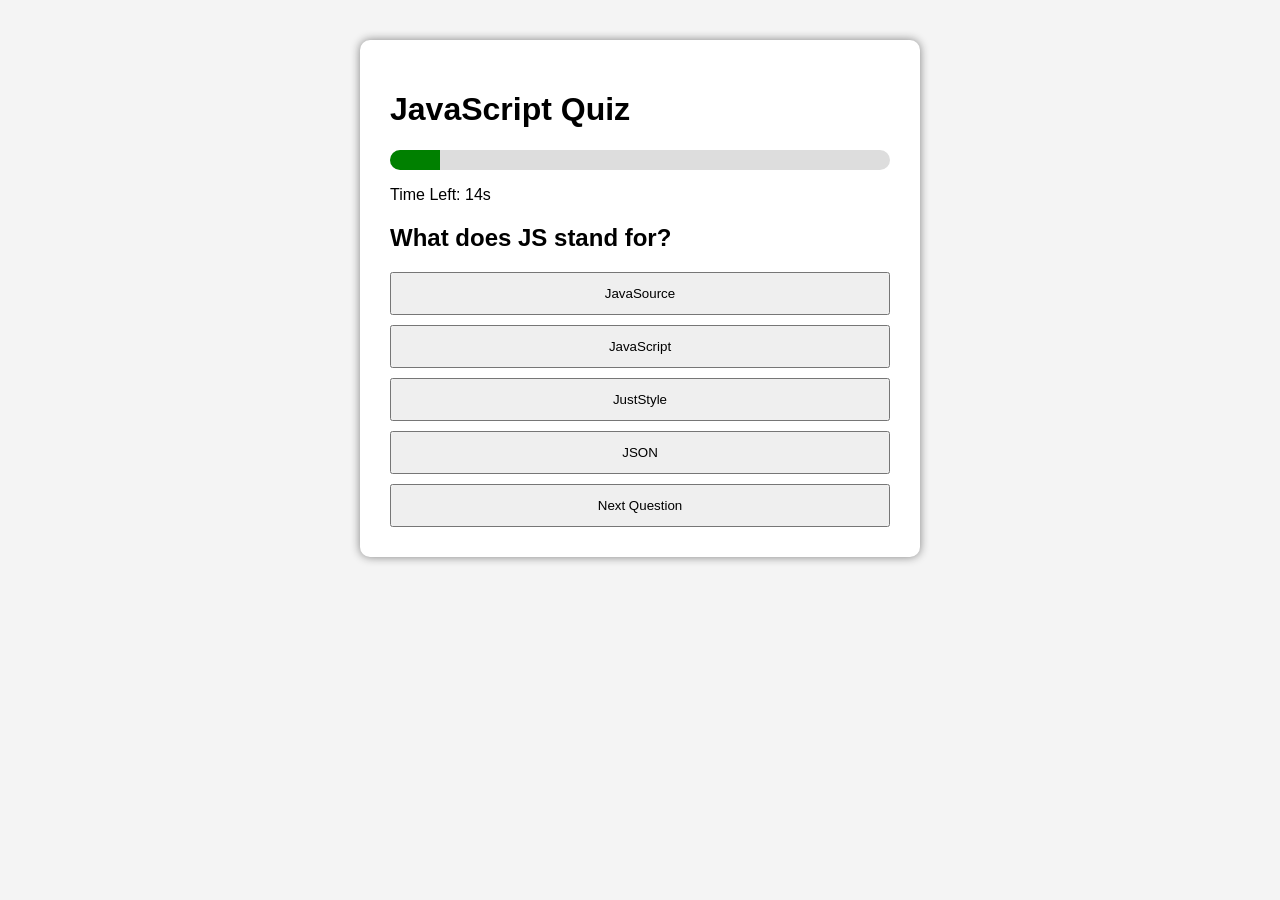
<file: SetB/B1-Interactive-Quiz/index.html>
<!DOCTYPE html>
<html lang="en">
<head>
    <meta charset="UTF-8">
    <meta name="viewport" content="width=device-width, initial-scale=1.0">
    <title>Interactive Quiz</title>

    <link rel="stylesheet" href="style.css">
</head>
<body>

    <div class="quiz-container">

        <h1>JavaScript Quiz</h1>

        <div class="progress-container">
            <div id="progress-bar"></div>
        </div>

        <p id="timer">
            Time Left: 15s
        </p>

        <h2 id="question">
            Question here
        </h2>

        <div id="answers">
        </div>

        <button id="next-btn">
            Next Question
        </button>

    </div>

    <script src="script.js"></script>

</body>
</html>
</file>
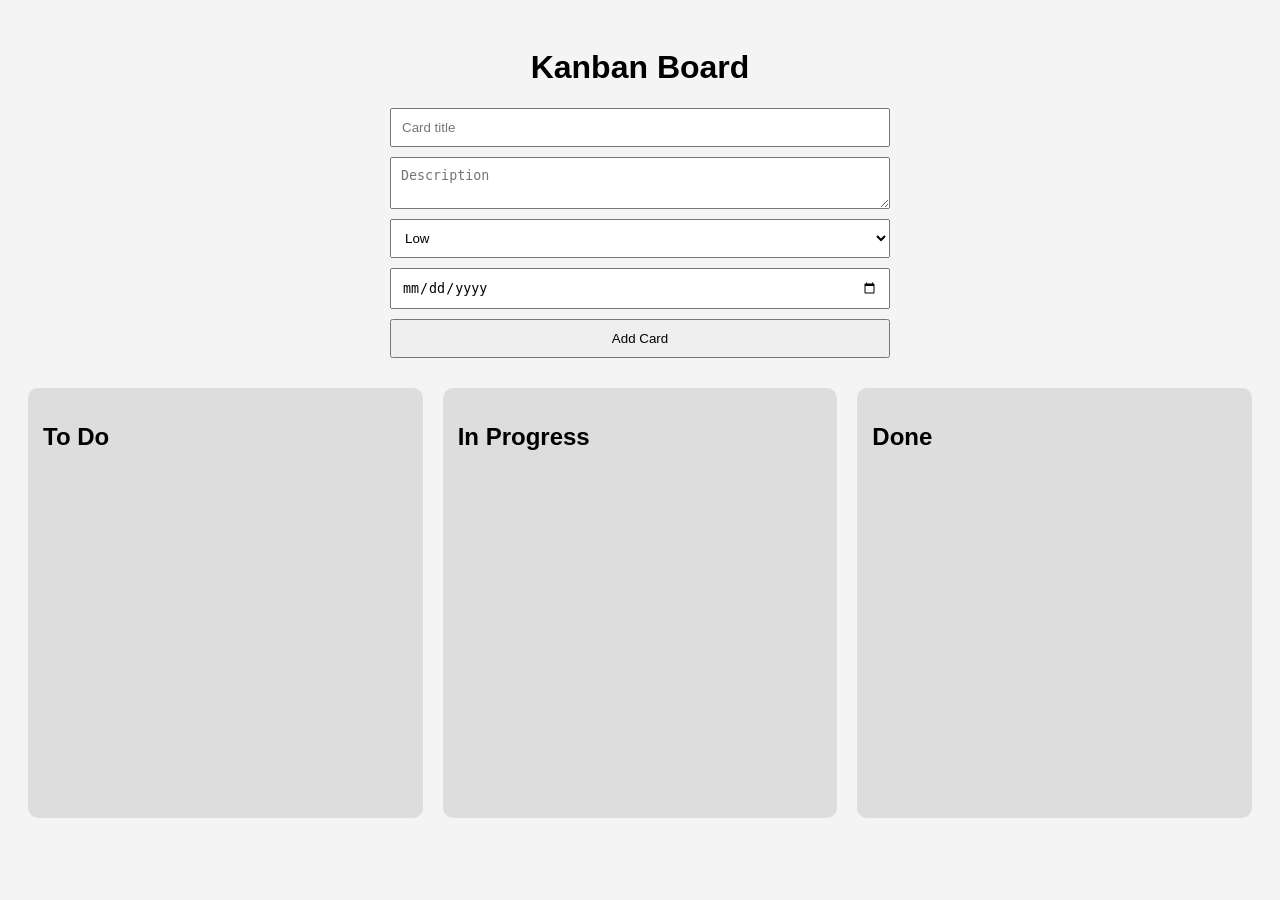
<file: SetB/B2-Kanban-Board/index.html>
<!DOCTYPE html>
<html lang="en">
<head>
    <meta charset="UTF-8">
    <meta name="viewport" content="width=device-width, initial-scale=1.0">
    <title>Kanban Board</title>

    <link rel="stylesheet" href="style.css">
</head>
<body>

    <h1>Kanban Board</h1>

    <div class="form-container">

        <input
            type="text"
            id="title"
            placeholder="Card title"
        >

        <textarea
            id="description"
            placeholder="Description"
        ></textarea>

        <select id="priority">
            <option value="Low">
                Low
            </option>

            <option value="Medium">
                Medium
            </option>

            <option value="High">
                High
            </option>
        </select>

        <input
            type="date"
            id="dueDate"
        >

        <button id="addCardBtn">
            Add Card
        </button>

    </div>


    <div class="board">

        <div
            class="column"
            data-status="todo"
        >
            <h2>To Do</h2>

            <div
                class="card-container"
                id="todo"
            ></div>
        </div>


        <div
            class="column"
            data-status="progress"
        >
            <h2>In Progress</h2>

            <div
                class="card-container"
                id="progress"
            ></div>
        </div>


        <div
            class="column"
            data-status="done"
        >
            <h2>Done</h2>

            <div
                class="card-container"
                id="done"
            ></div>
        </div>

    </div>

    <script src="script.js"></script>

</body>
</html>
</file>
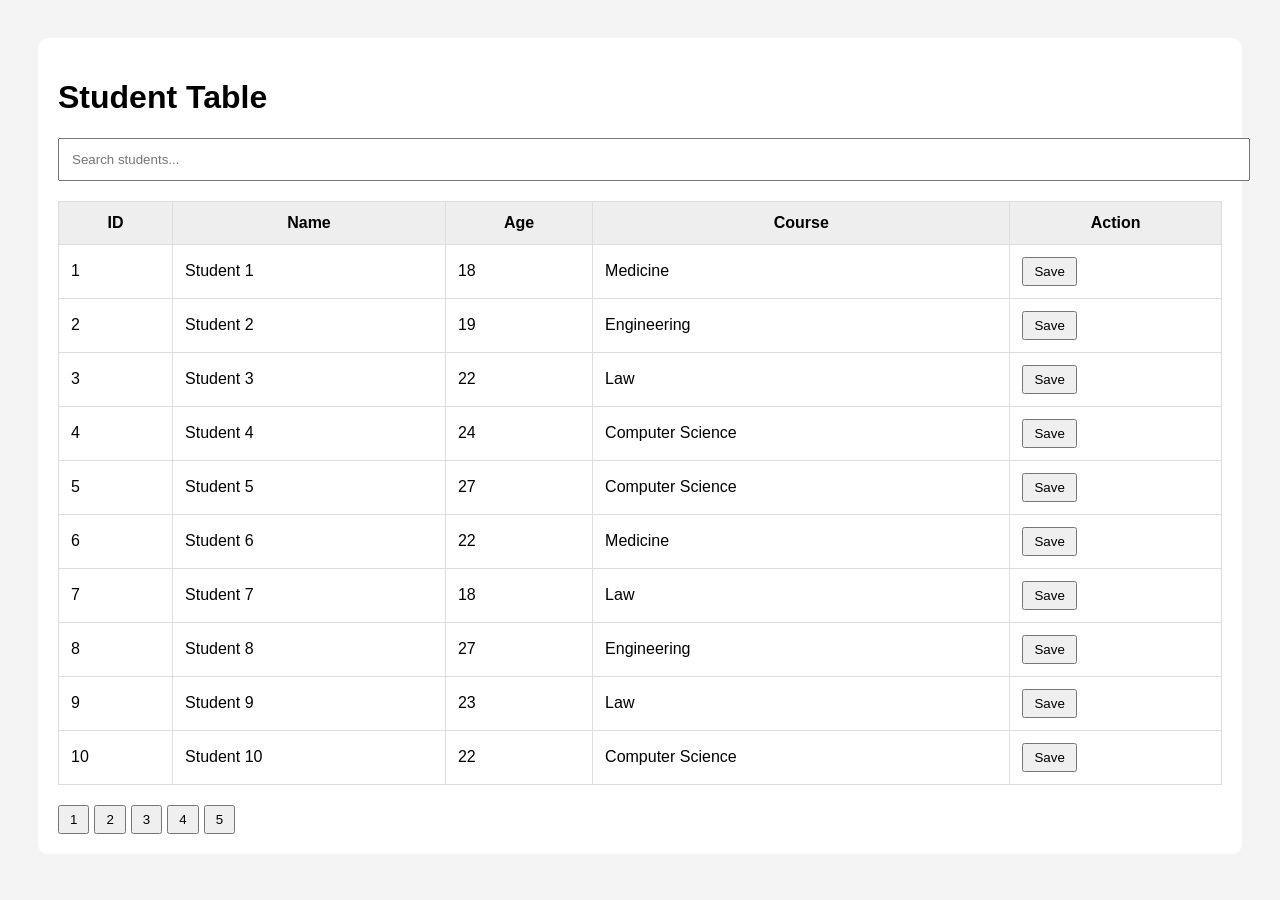
<file: SetB/B3-Dynamic-Table/index.html>
<!DOCTYPE html>
<html lang="en">
<head>
    <meta charset="UTF-8">
    <meta name="viewport" content="width=device-width, initial-scale=1.0">
    <title>Dynamic Table</title>

    <link rel="stylesheet" href="style.css">
</head>
<body>

    <div class="container">

        <h1>Student Table</h1>

        <input
            type="text"
            id="search"
            placeholder="Search students..."
        >

        <table>

            <thead>
                <tr>
                    <th data-column="id">
                        ID
                    </th>

                    <th data-column="name">
                        Name
                    </th>

                    <th data-column="age">
                        Age
                    </th>

                    <th data-column="course">
                        Course
                    </th>

                    <th>
                        Action
                    </th>
                </tr>
            </thead>

            <tbody id="table-body">
            </tbody>

        </table>

        <div id="pagination">
        </div>

    </div>

    <script src="script.js"></script>

</body>
</html>
</file>
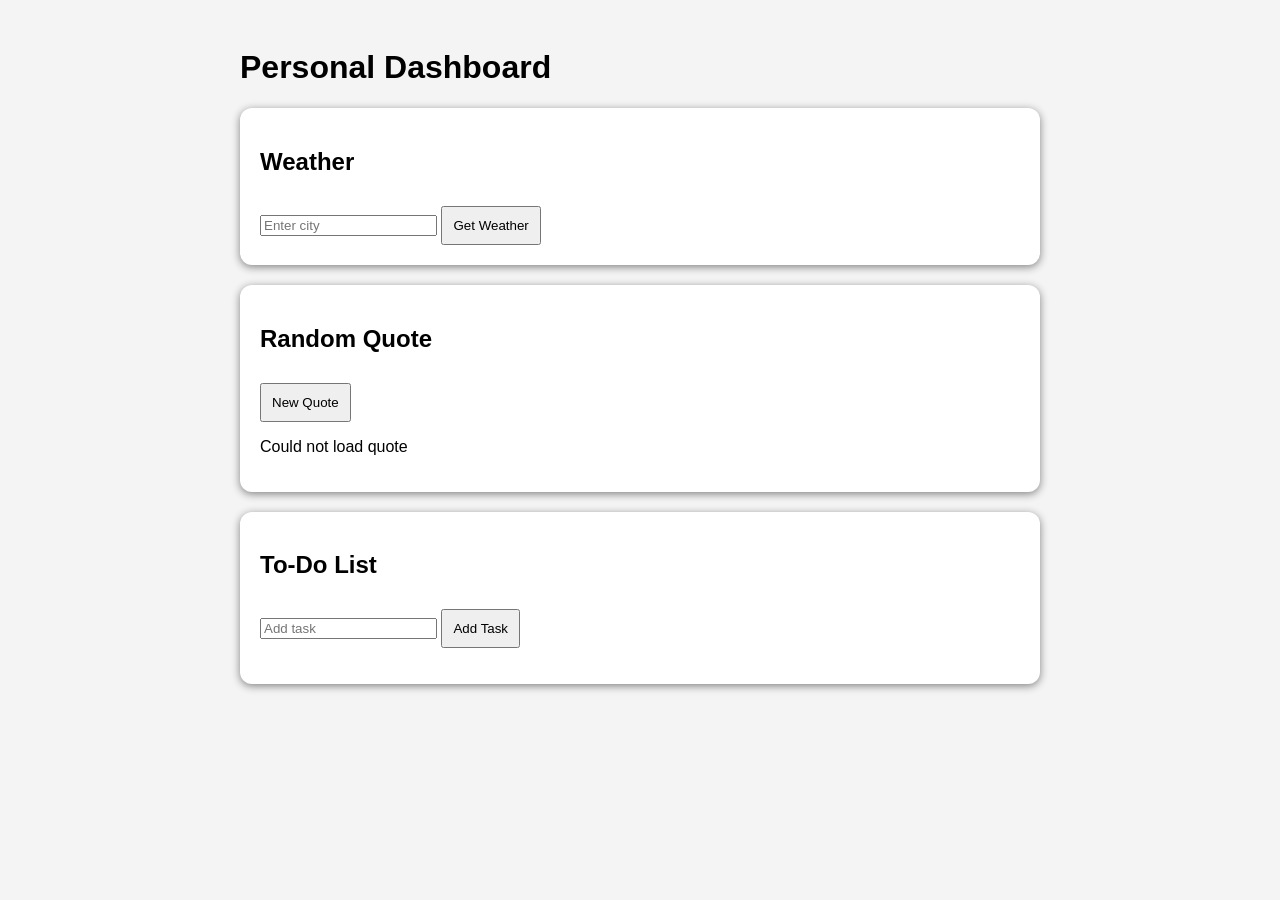
<file: SetC/C1/index.html>
<!DOCTYPE html>
<html lang="en">
<head>
    <meta charset="UTF-8">
    <meta name="viewport"
          content="width=device-width, initial-scale=1.0">

    <title>Personal Dashboard</title>

    <link rel="stylesheet"
          href="style.css">
</head>
<body>

    <div class="dashboard">

        <h1>
            Personal Dashboard
        </h1>

        <!-- Weather -->
        <div class="card fade-in">

            <h2>Weather</h2>

            <input
                type="text"
                id="cityInput"
                placeholder="Enter city"
            >

            <button id="weatherBtn">
                Get Weather
            </button>

            <div id="weather">
            </div>

        </div>


        <!-- Quote -->
        <div class="card slide-up">

            <h2>
                Random Quote
            </h2>

            <button id="quoteBtn">
                New Quote
            </button>

            <p id="quote">
                Loading quote...
            </p>

        </div>


        <!-- Todo -->
        <div class="card zoom-in">

            <h2>
                To-Do List
            </h2>

            <input
                type="text"
                id="todoInput"
                placeholder="Add task"
            >

            <button id="addTodoBtn">
                Add Task
            </button>

            <ul id="todoList">
            </ul>

        </div>

    </div>

    <script src="script.js"></script>

</body>
</html>
</file>
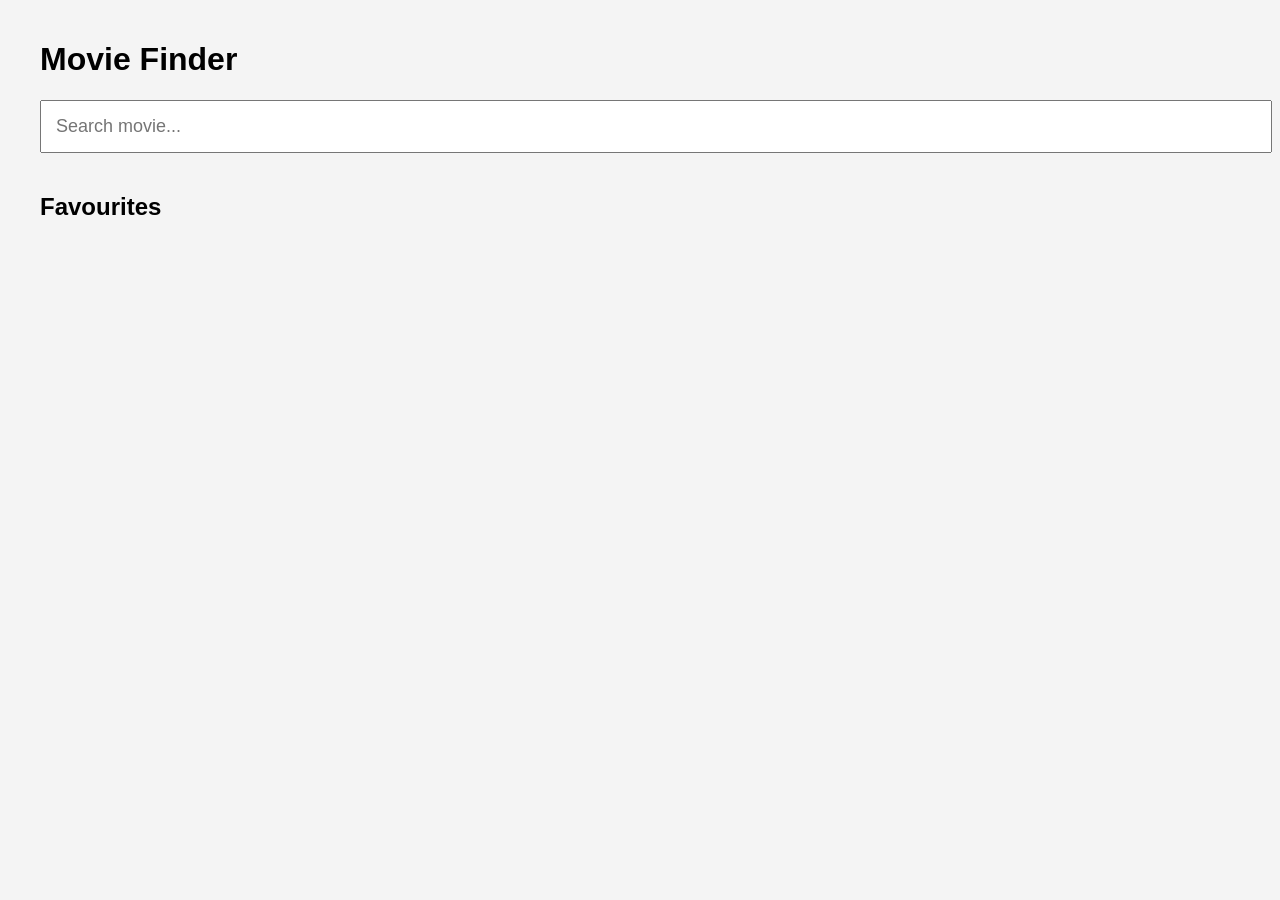
<file: SetC/C3/index.html>
<!DOCTYPE html>
<html lang="en">
<head>
    <meta charset="UTF-8">
    <meta name="viewport"
          content="width=device-width,
          initial-scale=1.0">

    <title>Movie Finder</title>

    <link rel="stylesheet"
          href="style.css">
</head>
<body>

    <div class="container">

        <h1>Movie Finder</h1>

        <input
            type="text"
            id="searchInput"
            placeholder="Search movie..."
        >

        <div id="loading">
        </div>

        <div id="movies">
        </div>

        <div id="pagination">
        </div>

        <h2>Favourites</h2>

        <div id="favourites">
        </div>

    </div>

    <script src="script.js">
    </script>

</body>
</html>
</file>
<file: SetB/B1-Interactive-Quiz/style.css>
body {
    font-family: Arial, sans-serif;
    background: #f4f4f4;
    display: flex;
    justify-content: center;
    margin-top: 40px;
}

.quiz-container {
    background: white;
    width: 500px;
    padding: 30px;
    border-radius: 10px;
    box-shadow: 0 0 10px gray;
}

.progress-container {
    width: 100%;
    height: 20px;
    background: #ddd;
    border-radius: 10px;
    overflow: hidden;
}

#progress-bar {
    width: 0%;
    height: 100%;
    background: green;
}

button {
    width: 100%;
    padding: 12px;
    margin-top: 10px;
    cursor: pointer;
}

.answer-btn {
    display: block;
    width: 100%;
    margin-top: 10px;
}
</file>
<file: SetB/B2-Kanban-Board/style.css>
body {
    font-family: Arial, sans-serif;
    background: #f4f4f4;
    padding: 20px;
}

h1 {
    text-align: center;
}

.form-container {
    max-width: 500px;
    margin: auto;
    display: flex;
    flex-direction: column;
    gap: 10px;
}

input,
textarea,
select,
button {
    padding: 10px;
}

.board {
    display: flex;
    gap: 20px;
    margin-top: 30px;
}

.column {
    flex: 1;
    background: #ddd;
    padding: 15px;
    border-radius: 10px;
    min-height: 400px;
}

.card-container {
    min-height: 200px;
}

.card {
    background: white;
    padding: 12px;
    margin-top: 10px;
    border-radius: 10px;
    cursor: grab;
}

.card.dragging {
    opacity: 0.5;
}

.low {
    border-left: 5px solid green;
}

.medium {
    border-left: 5px solid orange;
}

.high {
    border-left: 5px solid red;
}

.actions {
    margin-top: 10px;
}

.actions button {
    margin-right: 5px;
}
</file>
<file: SetB/B3-Dynamic-Table/style.css>
body {
    font-family: Arial, sans-serif;
    background: #f4f4f4;
    padding: 30px;
}

.container {
    background: white;
    padding: 20px;
    border-radius: 10px;
}

input {
    width: 100%;
    padding: 12px;
    margin-bottom: 20px;
}

table {
    width: 100%;
    border-collapse: collapse;
}

th,
td {
    border: 1px solid #ddd;
    padding: 12px;
}

th {
    cursor: pointer;
    background: #eee;
}

button {
    padding: 5px 10px;
    cursor: pointer;
}

#pagination {
    margin-top: 20px;
}

#pagination button {
    margin-right: 5px;
}
</file>
<file: SetC/C1/style.css>
body {
    font-family: Arial, sans-serif;
    background: #f4f4f4;
    padding: 20px;
}

.dashboard {
    max-width: 800px;
    margin: auto;
}

.card {
    background: white;
    margin-top: 20px;
    padding: 20px;
    border-radius: 12px;
    box-shadow: 0 2px 8px gray;
    transition: transform 0.3s;
}

.card:hover {
    transform: scale(1.03);
}

button {
    padding: 10px;
    cursor: pointer;
    margin-top: 10px;
}

li {
    background: #eee;
    padding: 10px;
    margin-top: 10px;
    border-radius: 6px;
    cursor: grab;
}

/* Animation 1 */
.fade-in {
    animation: fadeIn 1s;
}

@keyframes fadeIn {
    from {
        opacity: 0;
    }

    to {
        opacity: 1;
    }
}

/* Animation 2 */
.slide-up {
    animation: slideUp 1s;
}

@keyframes slideUp {
    from {
        transform:
            translateY(50px);
    }

    to {
        transform:
            translateY(0);
    }
}

/* Animation 3 */
.zoom-in {
    animation: zoomIn 1s;
}

@keyframes zoomIn {
    from {
        transform:
            scale(0.8);
    }

    to {
        transform:
            scale(1);
    }
}
</file>
<file: SetC/C3/style.css>
body {
    font-family: Arial, sans-serif;
    margin: 0;
    background: #f4f4f4;
}

.container {
    max-width: 1200px;
    margin: auto;
    padding: 20px;
}

input {
    width: 100%;
    padding: 14px;
    font-size: 18px;
}

#movies,
#favourites {
    display: grid;
    grid-template-columns:
        repeat(
            auto-fit,
            minmax(220px, 1fr)
        );

    gap: 20px;
    margin-top: 20px;
}

.movie-card {
    background: white;
    padding: 15px;
    border-radius: 10px;
    box-shadow:
        0 2px 6px gray;

    transition:
        transform 0.3s;
}

.movie-card:hover {
    transform:
        scale(1.03);
}

.movie-card img {
    width: 100%;
}

button {
    padding: 10px;
    cursor: pointer;
    margin-top: 10px;
}

#pagination button {
    margin-right: 10px;
}
</file>
